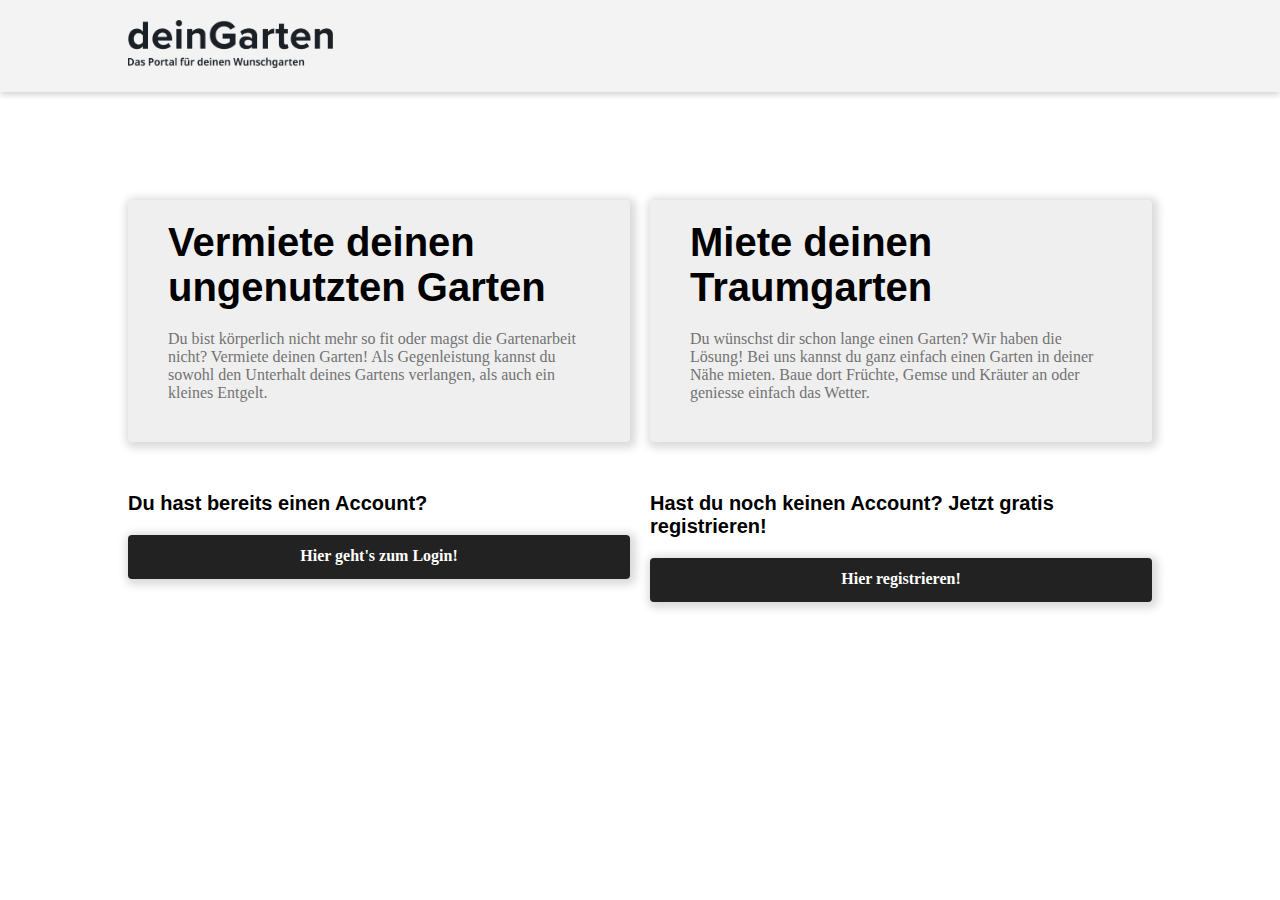
<file: DEIN_GARTEN_V7/index.html>
<!DOCTYPE html>
<html lang="de">

    <head>
        
        <meta charset="UTF-8">
        <meta http-equiv="X-UA-Compatible" content="IE=edge">
        <meta name="viewport" content="width=device-width, initial-scale=1.0">
        <title>Startseite deinGarten.ch</title>

        <link rel="stylesheet" href="css/style.css">

    </head>


    <body>

        <div class="body-container">

            <header>

                <div class="container-header">

                    <a class="Logo" href="/">
                        <img class="logo-bild" src="img/dein_garten_logo.png" alt="Logo deinGarten">
                    </a>

                </div>

            </header>

            <div class="width-container">
                
                <div class="inner-flex">

                    <div class="info-container">

                        <div class="box1">
                            <h1>Vermiete deinen ungenutzten Garten</h1>
                            <p>Du bist körperlich nicht mehr so fit oder magst die Gartenarbeit nicht? Vermiete deinen
                                Garten! Als Gegenleistung kannst du sowohl den Unterhalt deines Gartens verlangen, als auch
                                ein kleines Entgelt.</p>
                        </div>

                        <div class="box2">
                            <h1>Miete deinen Traumgarten</h1>
                            <p>Du wünschst dir schon lange einen Garten? Wir haben die Lösung! Bei uns kannst du ganz
                                einfach einen Garten in deiner Nähe mieten. Baue dort Früchte, Gemse und Kräuter an oder
                                geniesse einfach das Wetter.</p>
                        </div>

                    </div>

                </div>

                <div class="inner-flex">

                    <div class="cta-container">

                        <div class="box3">
                            <h3>Du hast bereits einen Account?</h3>
                            <a class="buttonfill" href="login.html">Hier geht's zum Login!</a>
                        </div>

                        <div class="box4">
                            <h3>Hast du noch keinen Account? Jetzt gratis registrieren!</h3>
                            <a class="buttonfill" href="registrieren.html">Hier registrieren!</a>
                        </div>

                    </div>

                </div>
                
            </div>

        </div>

    </body>

</html>
</file>
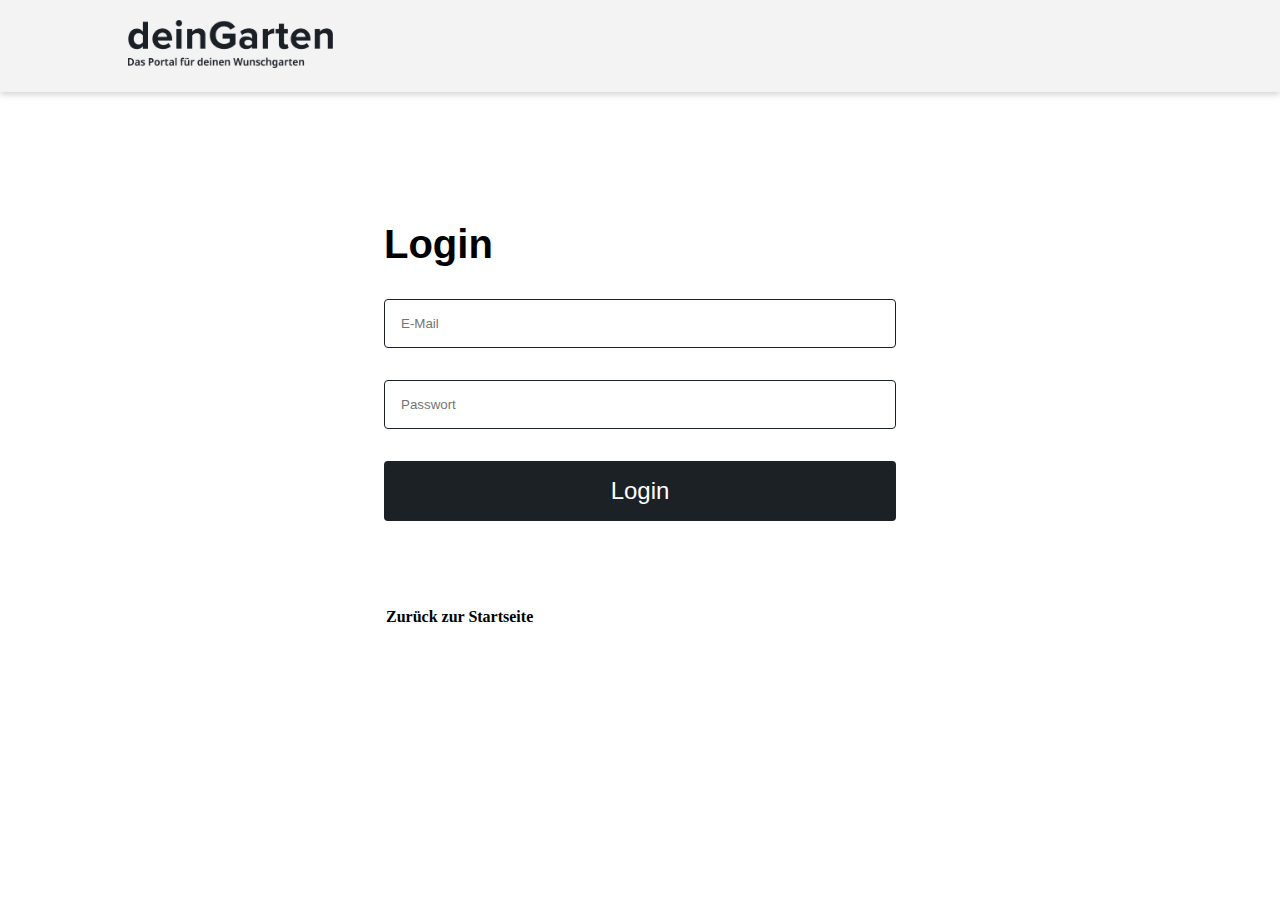
<file: DEIN_GARTEN_V7/login.html>
<!DOCTYPE html>
<html lang="de">

    <head>

        <meta charset="UTF-8">
        <meta http-equiv="X-UA-Compatible" content="IE=edge">
        <meta name="viewport" content="width=device-width, initial-scale=1.0">
        <title>Login deinGarten.ch</title>

        <link rel="stylesheet" href="css/style.css">

    </head>


    <body>

        <header>

            <div class="container-header">

                <a class="Logo" href="/">
                    <img class="logo-bild" src="img/dein_garten_logo.png" alt="Logo deinGarten">
                </a>

            </div>

        </header>

        <main class="form__wrapper">

            <div class="form__container">

                <h1>Login</h1>
               
                <div class="input__wrapper">
                    <input type="email" id="email" placeholder="E-Mail" required> <br>
                </div>

                <div class="input__wrapper">
                    <input type="password" id="password" placeholder="Passwort" required> <br>
                </div>

                <button type="submit" onclick="login()">Login</button> 
               

                <br>

                <a class="buttonfill" href="index.html">Zurück zur Startseite</a>

                <p id="nachricht" class="alert"></p>

            </div>

        </main>

    <script src="js/login.js"></script>

    </body>

</html>
</file>
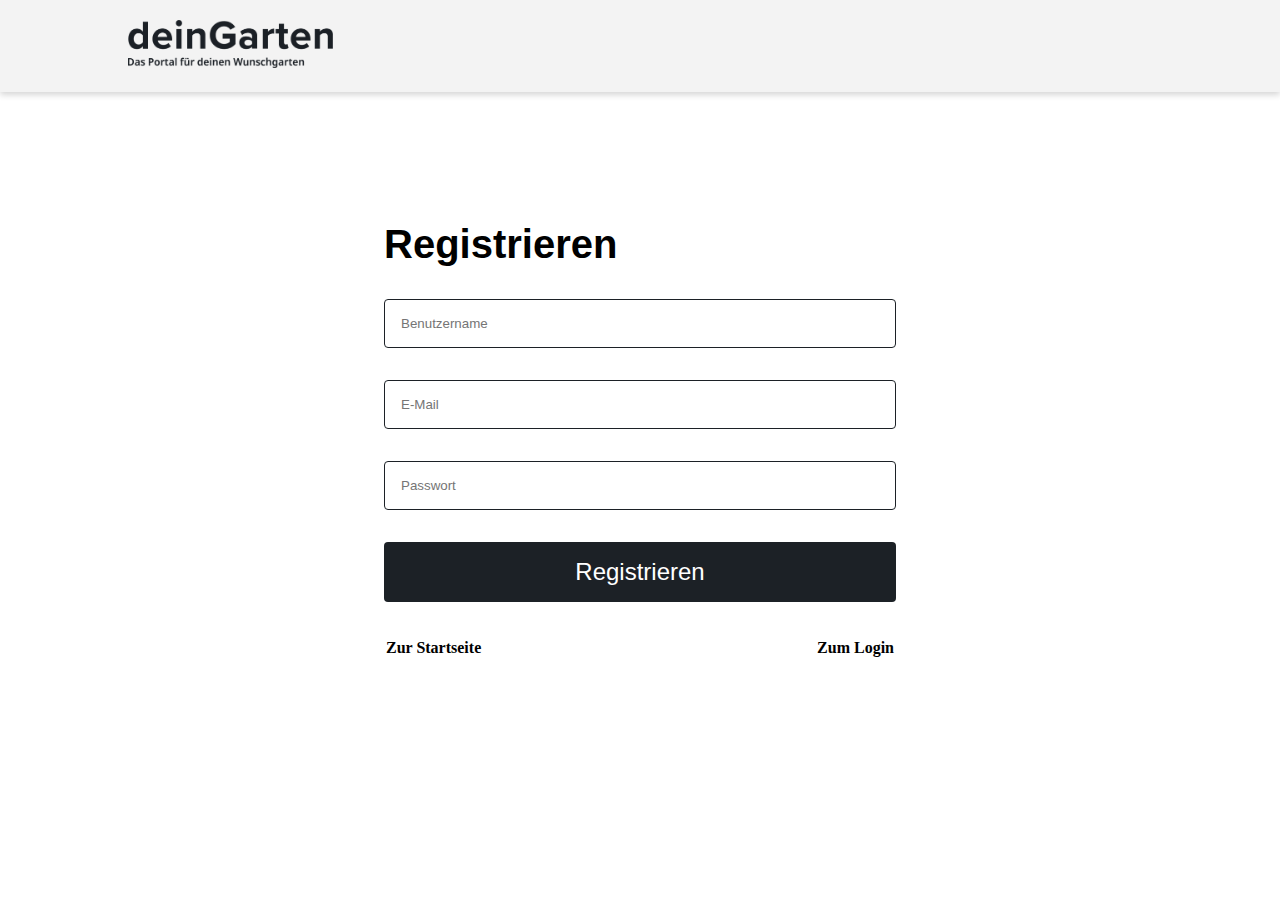
<file: DEIN_GARTEN_V7/registrieren.html>
<!DOCTYPE html>
<html lang="de">

    <head>

        <meta charset="UTF-8">
        <meta http-equiv="X-UA-Compatible" content="IE=edge">
        <meta name="viewport" content="width=device-width, initial-scale=1.0">
        <title>Registrieren deinGarten.ch</title>

        <link rel="stylesheet" href="css/style.css">

    </head>


    <body>

        <header>

            <div class="container-header">

                <a class="Logo" href="/">
                    <img class="logo-bild" src="img/dein_garten_logo.png" alt="Logo deinGarten">
                </a>

            </div>

        </header>

        <main class="form__wrapper">

            <form id="registrieren" class="form__container">

                <h1>Registrieren</h1>

                <div class="input__wrapper">
                    <input type="text" id="benutzername" placeholder="Benutzername" required>
                </div>

                <div class="input__wrapper">
                    <input id="email" type="email"
                           placeholder="E-Mail" required>
                </div>

                <div class="input__wrapper">
                    <input type="password" id="password" placeholder="Passwort" required>
                </div>

                <button type="submit" >Registrieren</button>

            <div id="regButtons">
                <a class="buttonfill" target="" href="index.html">Zur Startseite</a>
                <p id="nachricht"></p>
                <a class="buttonfill" target="" href="login.html">Zum Login</a>
            
            </div>

                

            </form>

        </main>

    <script src="js/registrieren.js"></script>

    </body>

</html>
</file>
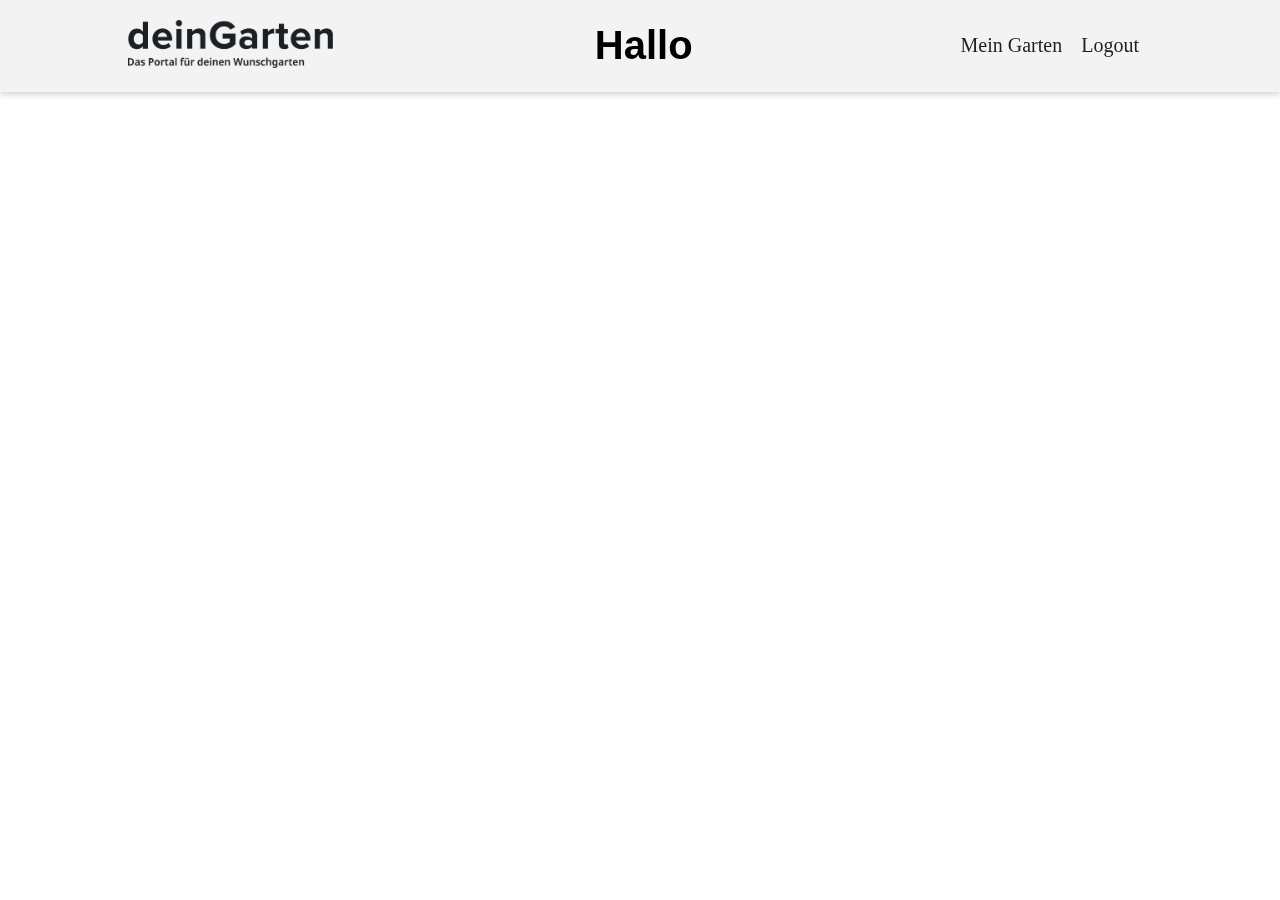
<file: DEIN_GARTEN_V7/start.html>
<!DOCTYPE html>
<html lang="de">

    <head>

        <meta charset="UTF-8">
        <meta http-equiv="X-UA-Compatible" content="IE=edge">
        <meta name="viewport" content="width=device-width, initial-scale=1.0">
        <title>deinGarten.ch</title>

        <link rel="stylesheet" href="css/style.css">

    </head>


    <body>

        <div class="body-container">

            <header>

                <div class="container-header">

                    <a class="Logo" href="/start.html">
                        <img class="logo-bild" src="img/dein_garten_logo.png" alt="Logo deinGarten">
                    </a>

                    <h1>Hallo <span id="username"> </span></h1>

                    <nav class="container-header">

                        <a class="button" id="neuerGarten" href="/garten.html">Mein Garten</a>

                        <a class="button" id="logout" onclick="logout()"> Logout </a>

                    </nav>

                </div>

            </header>

            <div class="mainBody">

                <div class="grid-container">

                    <div class="gartenbox-container" id="liste-garten">
                        <!-- Hier werden alle Gaerten geladen -->
                    </div>

                </div>

            </div>

        </div>

    <script src="js/script.js"></script>

    </body>

</html>
</file>
<file: DEIN_GARTEN_V7/css/style.css>
html {
    width: 100%;
    margin: 0;
    padding: 0;
}

body {
    width: 100%;
    margin: 0;
    padding: 0;
}

.body-container{
    width: 100%;
    display: flex;
    flex-direction: column;
    flex-wrap: wrap;
    align-items:center;
    margin-bottom: 100px;
} 

/* Typo ****************************************************************************** */


@import url('https://fonts.googleapis.com/css2?family=Noto+Sans:ital,wght@0,100;0,200;0,300;0,400;0,500;0,600;0,700;0,800;0,900;1,100;1,200;1,300;1,500;1,600;1,700;1,800;1,900&display=swap');



h1{
    font-family: Arial, Helvetica, sans-serif;
    font-size: 40px;
    margin: 0;
}

h2{
    text-align: left;
    font: normal normal bold 16px/19px Helvetica Neue, Arial;
    letter-spacing: 0px;
    color: #707070;
    margin: 0;
}

h3{
    font-family: Arial, Helvetica, sans-serif;
    font-size: 20px;
    margin: 0;
}

p{
    text-align: left;
    font-family: 'Noto Sans'; font-size: 16px;
    font-weight: 400;
    letter-spacing: 0px;
    color: #737373;
    margin: 0;
}

a{
    
    font-family: 'Noto Sans'; font-size: 16px;
    font-weight: 300;
    color: #1B7EFF;
    margin: 0;
    text-decoration: none;

}

p.verfuegbarkeit{
    font-size: small;
    font-weight: 100;
}

h2.inseratTitel{
    display: flex;
    flex-direction: column;
    flex-wrap: wrap;
    justify-content: left;
}

/* header ****************************************************************************** */

header{
    display: flex;
    flex-direction: row;
    justify-content: center;
    align-items: center;
    flex-wrap: wrap;
    
    position: fixed;
    z-index: 1000;

    width: 100%;

    background: #F3F3F3 0% 0% no-repeat padding-box;
    box-shadow: 0px 3px 6px #00000029;
}

div.container-header{
    width: 80%;
    max-width: 1640px;
    padding: 20px 0px;
    display: flex;
    flex-direction: row;
    justify-content: space-between;
    align-items: center;
}

/* a.Logo{
    display: flex;
    flex-direction: row;
    flex-wrap: wrap;
    justify-content: center;
    align-content: center;
    height: fit-content;
} */

.Logo {
    width: 20%;
}

.Logo img{
width: 100%;
}

.container-header nav {
    display: flex;
    flex-direction: row;
    flex-wrap: wrap;
    justify-content: right;
    
}

a.button {
    display: flex;
    flex-direction: row;
    flex-wrap: wrap;
    justify-content: space-around;
    align-content: center;

    margin: 0 13px 0 6px;
    text-align: right;
    font: normal normal normal 20px/27px Noto Sans;
    letter-spacing: 0px;
    color: #1C2126;
    opacity: 1;

    text-decoration: none;
  }

  a.button:hover{
    text-decoration: underline;
  }


/* Body ****************************************************************************** */

div.mainBody {
    margin-top: 150px;
    width: 100%;
    max-width: 1640px;

    display: flex;
    flex-direction: column;
    align-items: center;
}

div.grid-container{
    width: 70%;
    display: flex;
    
}

.gartenbox-container {
    display: flex;
    flex-wrap: wrap;
    gap: 2%;
}

.gartenbox-container div{
    display: flex;
    flex-direction: column;
    flex-basis: 32%;
}

div.garten{
    box-sizing: border-box;
    /*border: 3px solid #1C2126;*/
    background-color: #efefef;
    padding: 20px;
    border-radius: 4px;

    -webkit-box-shadow: 2px 2px 8px 4px rgba(0,0,0,0.15); 
    box-shadow: 2px 2px 8px 4px rgba(0,0,0,0.15);
}

img.garten-image{
    width: 100%;
    aspect-ratio: 16 / 9;
    border-radius: 4px;
    object-fit: cover;
}

.inseratTitel {
margin-top: 20px;
}

.garten p {
    padding: 10px 0px;
}

/*
p.beschreibung{

    overflow: hidden;
    text-overflow: ellipsis;
}
*/

.buttonfill{
 
  background-color: #222;
  border-radius: 4px;
  border-style: none;
  box-sizing: border-box;
  color: #fff;
  cursor: pointer;
  display: inline-block;
  font-size: 16px;
  font-weight: 700;
  line-height: 1.5;
  margin: 0;
  max-width: none;
  min-height: 44px;
  min-width: 10px;
  outline: none;
  overflow: hidden;
  padding: 9px 20px 8px;
  position: relative;
  text-align: center;
  text-transform: none;
  user-select: none;
  -webkit-user-select: none;
  touch-action: manipulation;
  width: 100%;
}

.buttonfill:hover,
.buttonfill:focus {
  opacity: .75;
}

/* Footer ****************************************************************************** */

div.footer{
    flex-direction: row;
    justify-content: center;
    align-content: center;
    
    
    width: 100%;

    background: #F3F3F3 0% 0% no-repeat padding-box;
    box-shadow: 0px 3px 6px #00000029;
    opacity: 1;
}


/* index.html ****************************************************************************** */


.width-container{
    width: 100%;
    margin-top: 150px;
    display: flex;
    flex-direction: column;
} 

.inner-flex {
    display: flex;
    justify-content: center;
}

.info-container, .cta-container {
    width: 80%;
    max-width: 1640px;
    margin-top: 50px;
    display: flex;
    gap: 20px;
    
}

.box1, .box2 {
    padding: 20px 40px 40px 40px;
    background-color: #efefef;
    border-radius: 4px;
    width: 50%;

    -webkit-box-shadow: 2px 2px 8px 4px rgba(0,0,0,0.15); 
    box-shadow: 2px 2px 8px 4px rgba(0,0,0,0.15);
}

.box3, .box4 {
    width: 50%;
    
}

.box1 p, .box2 p {
    margin-top: 20px;
}

.box3 a, .box4 a {
    margin-top: 20px;
    -webkit-box-shadow: 2px 2px 8px 4px rgba(0,0,0,0.15); 
    box-shadow: 2px 2px 8px 4px rgba(0,0,0,0.15);
}

/* garten.html ****************************************************************************** */

 .body-container-garten{
    display: flex;
    width: 100%;
    justify-content: center;
} 

.garten-container {
    display: flex;
    justify-content: center;
    margin-bottom: 100px;
}

#meinGarten {
    margin-top: 150px;
    width: 40%;
    max-width: 1640px;
}

.formular-container {
    width: 100%;
}

.dropdown{

    margin: 10px;  
}

.flex {

    display: flex;
}

.hidden {

    display: none;

}

#meinGarten input {
    box-sizing: border-box;
    width: 100%;
    padding: 1rem 1rem;
    margin: 0;
    border-radius: 4px;
    border: solid 1px #1C2126;
    margin-bottom: 20px;
    margin-top: 10px;

    font-family: 'Noto Sans'; 
    font-size: 14px!important;
    font-weight: 100;

    -webkit-box-shadow: 2px 2px 8px 4px rgba(0,0,0,0.15); 
    box-shadow: 2px 2px 8px 4px rgba(0,0,0,0.15);
}

#meinGarten textarea {
    box-sizing: border-box;
    width: 100%;
    padding: 1rem 1rem;
    margin: 0;
    border-radius: 4px;
    border: solid 1px #1C2126;
    margin-bottom: 20px;
    margin-top: 10px;

    font-family: 'Noto Sans'; 
    font-size: 14px!important;
    font-weight: 100;

    -webkit-box-shadow: 2px 2px 8px 4px rgba(0,0,0,0.15); 
    box-shadow: 2px 2px 8px 4px rgba(0,0,0,0.15);
}

#meinGarten .dropdown {
    padding: 1rem 1rem;
    border-radius: 4px;
    margin: 0;
    border: solid 1px #1C2126;
    margin-bottom: 40px;
    margin-top: 10px;

    font-family: 'Noto Sans'; 
    font-size: 14px!important;
    font-weight: 100;

    -webkit-box-shadow: 2px 2px 8px 4px rgba(0,0,0,0.15); 
    box-shadow: 2px 2px 8px 4px rgba(0,0,0,0.15);
}


#meinGarten label {
    padding: 0;
    text-align: left;
    font-family: 'Noto Sans'; 
    font-size: 24px;
    font-weight: 300;
    letter-spacing: 0px;
    color: #000000;
    margin-top: 15px;

    
}

#meinGarten button {
    width: fit-content;
    margin: 0;
    padding: 1rem 2rem;
    background-color: #1C2126;
    color: #fff;
    font-size: 20px;
    border-radius: 4px;
    border:#1C2126;
    cursor: pointer;

    -webkit-box-shadow: 2px 2px 8px 4px rgba(0,0,0,0.15); 
    box-shadow: 2px 2px 8px 4px rgba(0,0,0,0.15);
}

#ausstattungen {
    margin-top: 10px;
}

.status-container {
    display: flex;
    flex-wrap: wrap;
    flex-direction: column;
    align-items: flex-start;
}

.status-container label {
    margin-top: 20px;
    font-family: 'Noto Sans'; 
    font-size: 14px!important;
    font-weight: 100;
}

.status-p {
    font-family: 'Noto Sans'; 
    font-size: 24px;
    font-weight: 300;
    letter-spacing: 0px;
    color: #000000;
    margin-top: 40px;
}

#status-frei, #status-besetzt {
width: fit-content!important;

}

.ausstattung:hover{
    text-decoration: underline;
}

/* login.html, registrieren.html ****************************************************************************** */

.form__wrapper {
    display: flex;
    height: 100vh;
    align-items: center;
    justify-content: center;
    width: 100%;
}

.form__container {
    display: flex;
    flex-direction: column;
    gap: 2rem;
    width: 40%;
}

/*
@media (min-width: 780px) {
    .form__container {
        width: 80%;
    }
} */

.form__container input {
    box-sizing: border-box;
    width: 100%;
    padding: 1rem 1rem;
    margin: 0;
    border-radius: 4px;
    border: solid 1px #1C2126;
}

.form__container label {
    padding: 0;
    font-size: 1.2rem;
}

.form__container button {
    width: 100%;
    margin: 0;
    padding: 1rem 2rem;
    background-color: #1C2126;
    color: #fff;
    font-size: 1.5rem;
    border-radius: 4px;
    border:#1C2126;
    cursor: pointer;
}

.form__container button:hover {
   opacity: 0.75;
}

#regButtons {
    display: flex;
    flex-direction: row;
    flex-wrap: wrap;
    align-items: center;
    justify-content: space-between;
}



.form__container .buttonfill {
    
    padding: 2px;
    
    width: fit-content;
    color: #000000;
    background-color: rgb(255, 255, 255);
}

.form__container .buttonfill:hover {
    
 text-decoration: underline;
}


#nachricht {
 color: red;   
}

#nachricht .buttonfill{
    padding: 2px;
    
    width: fit-content;
    color: green;
    background-color: rgb(255, 255, 255);
   
}

/**********************************/
/**********************************/
/*Responsive*/
/**********************************/
/**********************************/

@media only screen and (max-width: 1400px) {

    .gartenbox-container {
        gap: 2%;
    }

    .gartenbox-container div{
        display: flex;
        flex-direction: column;
        flex-basis: 49%;
    }

}

@media only screen and (max-width: 1000px) {

    .gartenbox-container {
        gap: 0;
    }
    
    .gartenbox-container div{
        flex-basis: 100%;
    }
    
    .garten {
        margin-bottom: 20px;
    }
    
    .body-container-garten {
        justify-content: flex-start;
    }
    
    
    
    #meinGarten {
        width: 80%;
    }
    
    h1{
        font-size: 24px;
    }

    .info-container, .cta-container {
        flex-direction: column;

    }

    .box1, .box2 {
        width: 80%;
    }
    
    .box3, .box4 {
        width: 80%;
        
    }


    .form__container {
        display: flex;
        flex-direction: column;
        gap: 2rem;
        width: 80%;
    }

    .width-container{
        margin-top: 100px;
    } 

    div.mainBody {
        margin-top: 100px;
    }

    #meinGarten {
        margin-top: 100px;
    
      
    }

    .container-header h1 {
        font-size: 12px!important;

    }

}

@media only screen and (max-width: 700px) {

    header a{
        font-size: 12px!important;
    }

    
}

/* CSS alt ****************************************************************************** */


/* html {

    font-family: 'Lucida Sans', 'Lucida Sans Regular', 'Lucida Grande', 'Lucida Sans Unicode', Geneva, Verdana, sans-serif;

}

h1 {

    font-size: 40px;
    color: #32b93f;

}

.title{

    text-align: center;
}

a {

    color: rgb(5, 72, 100);
}

input {
    margin: 10px;
}

textarea {
    margin: 10px;
    width: 50%;
}

button {

    margin: 10px;

}

.dropdown{

    margin: 10px;  
}

.garten {

    border: 2px solid rgb(28, 157, 16);
    padding: 10px;
    margin-bottom: 15px;
}

.garten-image {

    width: 50%;
}

#liste-garten {

    width: 50%;
    margin: auto;

}

nav {
    text-align: right;
}

button {
    background-color: #4c86af;
    border: none;
    color: white;
    padding: 15px 32px;
    text-align: center;
    text-decoration: none;
    display: inline-block;
    font-size: 16px;
    cursor: pointer;
}

.flex {

    display: flex;
}

.container-header {

    width: 33%;
}*/
</file>
